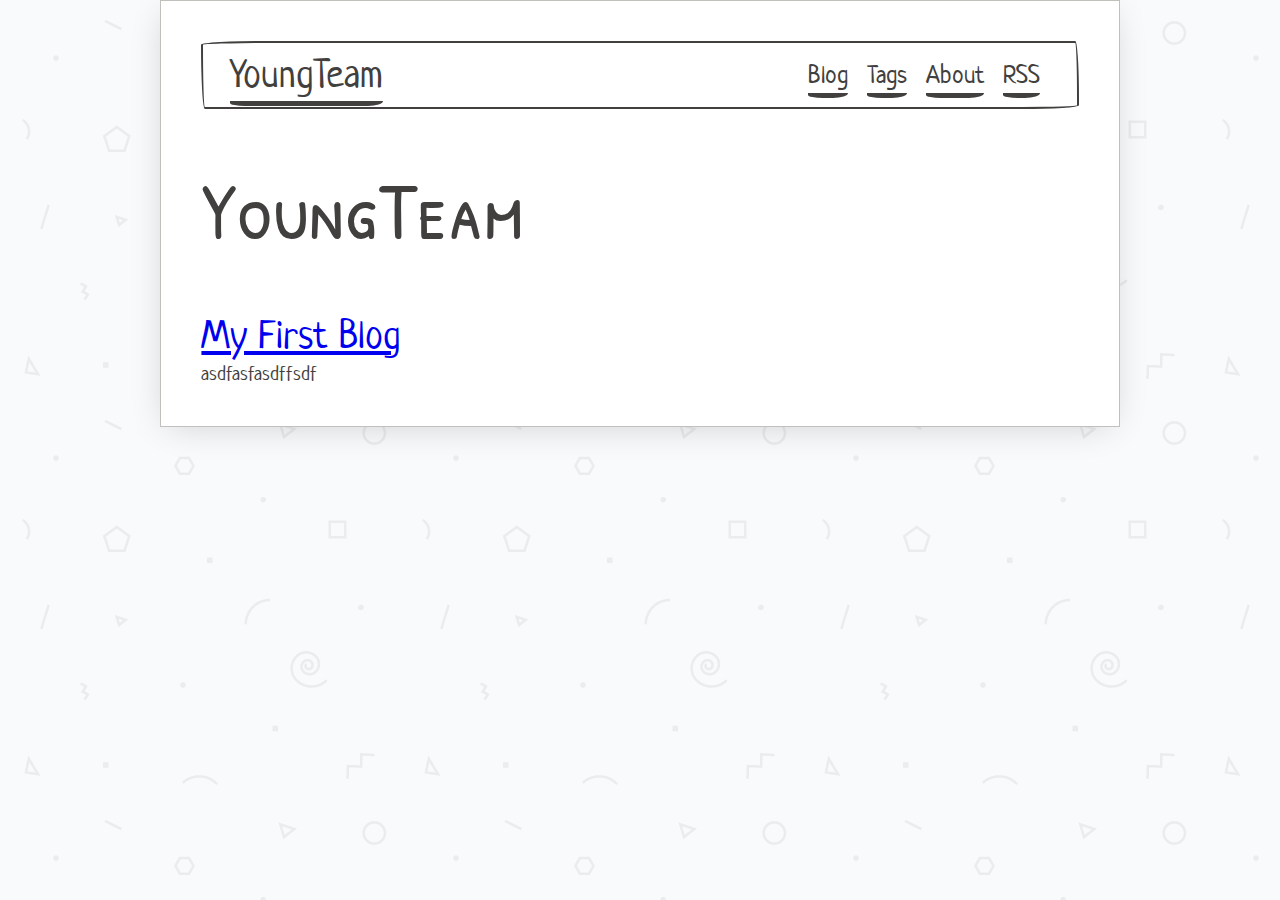
<file: index.html>
<!DOCTYPE html>
<html lang="en">
  <head>
  <meta charset="utf-8">
  <meta name="viewport" content="width=device-width, initial-scale=1.0">
  <meta http-equiv="X-UA-Compatible" content="IE=edge">

  <meta name="generator" content="Hugo 0.54.0" />
  <link rel="canonical" href="https://youngteam.github.io/">

  
    
      <meta name="description" content="A Hugo theme made with PaperCSS, the less formal CSS framework.">
    
  

  <link rel="apple-touch-icon" sizes="180x180" href="/apple-touch-icon.png">
  <link rel="icon" type="image/png" sizes="32x32" href="/favicon-32x32.png">
  <link rel="icon" type="image/png" sizes="16x16" href="/favicon-16x16.png">
  <link rel="manifest" href="/site.webmanifest">
  <link rel="mask-icon" href="/safari-pinned-tab.svg" color="#000000">
  <meta name="msapplication-TileColor" content="#ffffff">
  <meta name="theme-color" content="#ffffff">

  <link rel="stylesheet" type="text/css" href="https://youngteam.github.io/css/paper.css">

  
  
  <link rel="stylesheet" type="text/css" href="https://youngteam.github.io/css/custom.css">

  
  
    
  
  <title>YoungTeam</title>
</head>
  <body>
    <div class="container paper">
      <nav class="border split-nav">
  <div class="nav-brand">
    <h3><a href="/">YoungTeam</a></h3>
  </div>
  <div class="collapsible">
    <input id="collapsible1" type="checkbox" name="collapsible1">
    <button>
    <label for="collapsible1">
        <div class="bar1"></div>
        <div class="bar2"></div>
        <div class="bar3"></div>
      </label>
    </button>
    <div class="collapsible-body">
      <ul class="inline">
      
        <li><a href="/">Blog</a></li>
      
        <li><a href="/tags/">Tags</a></li>
      
        <li><a href="/about/">About</a></li>
      
        <li><a href="/index.xml">RSS</a></li>
      
      </ul>
    </div>
  </div>
</nav>
      <main>
        

<h1>YoungTeam</h1>

  <h2 class="post-list summary">
    <a href="https://youngteam.github.io/my-first-blog/">
      My First Blog
    </a>
  </h2>
  
    asdfasfasdffsdf
  

  

      </main>
      
  
  <script>
  window.ga=window.ga||function(){(ga.q=ga.q||[]).push(arguments)};ga.l=+new Date;
  ga('create', 'UA-123456789-1', 'auto');
  ga('send', 'pageview');
  </script>
  <script async src='https://www.google-analytics.com/analytics.js'></script>
  

  </div>
  </body>
</html>
</file>
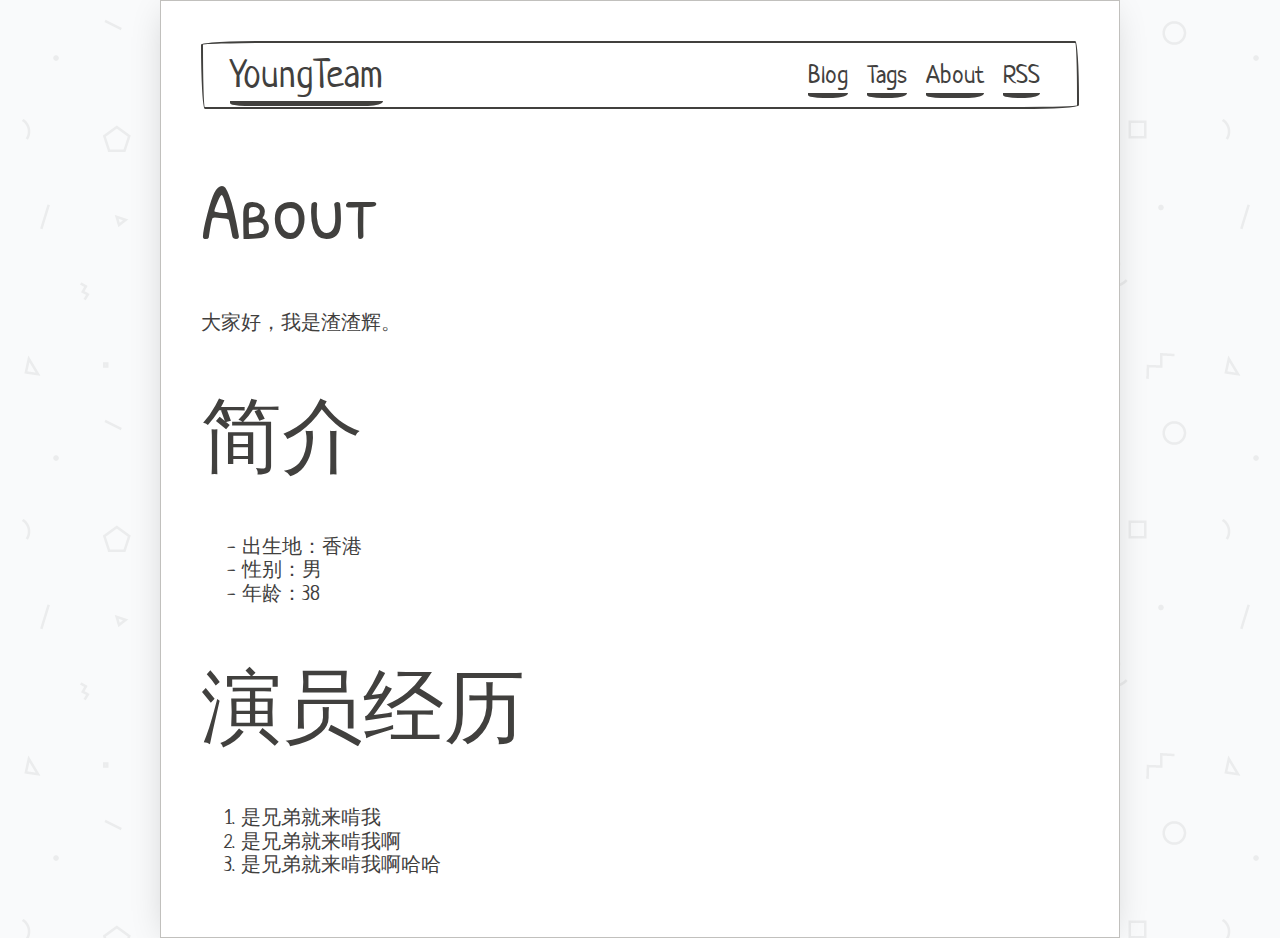
<file: about/index.html>
<!DOCTYPE html>
<html lang="en">
  <head>
  <meta charset="utf-8">
  <meta name="viewport" content="width=device-width, initial-scale=1.0">
  <meta http-equiv="X-UA-Compatible" content="IE=edge">

  <meta name="generator" content="Hugo 0.54.0" />
  <link rel="canonical" href="https://youngteam.github.io/about/">

  

  <link rel="apple-touch-icon" sizes="180x180" href="/apple-touch-icon.png">
  <link rel="icon" type="image/png" sizes="32x32" href="/favicon-32x32.png">
  <link rel="icon" type="image/png" sizes="16x16" href="/favicon-16x16.png">
  <link rel="manifest" href="/site.webmanifest">
  <link rel="mask-icon" href="/safari-pinned-tab.svg" color="#000000">
  <meta name="msapplication-TileColor" content="#ffffff">
  <meta name="theme-color" content="#ffffff">

  <link rel="stylesheet" type="text/css" href="https://youngteam.github.io/css/paper.css">

  
  
  <link rel="stylesheet" type="text/css" href="https://youngteam.github.io/css/custom.css">

  
  
  <title>About | YoungTeam</title>
</head>
  <body>
    <div class="container paper">
      <nav class="border split-nav">
  <div class="nav-brand">
    <h3><a href="/">YoungTeam</a></h3>
  </div>
  <div class="collapsible">
    <input id="collapsible1" type="checkbox" name="collapsible1">
    <button>
    <label for="collapsible1">
        <div class="bar1"></div>
        <div class="bar2"></div>
        <div class="bar3"></div>
      </label>
    </button>
    <div class="collapsible-body">
      <ul class="inline">
      
        <li><a href="/">Blog</a></li>
      
        <li><a href="/tags/">Tags</a></li>
      
        <li><a href="/about/">About</a></li>
      
        <li><a href="/index.xml">RSS</a></li>
      
      </ul>
    </div>
  </div>
</nav>
      <main>
        

<h1>About</h1>


<p>大家好，我是渣渣辉。</p>

<h1 id="简介">简介</h1>

<ul>
<li>出生地：香港</li>
<li>性别：男</li>
<li>年龄：38</li>
</ul>

<h1 id="演员经历">演员经历</h1>

<ol>
<li>是兄弟就来啃我</li>
<li>是兄弟就来啃我啊</li>
<li>是兄弟就来啃我啊哈哈</li>
</ol>

  

      </main>
      
  
  <script>
  window.ga=window.ga||function(){(ga.q=ga.q||[]).push(arguments)};ga.l=+new Date;
  ga('create', 'UA-123456789-1', 'auto');
  ga('send', 'pageview');
  </script>
  <script async src='https://www.google-analytics.com/analytics.js'></script>
  

  </div>
  </body>
</html>
</file>
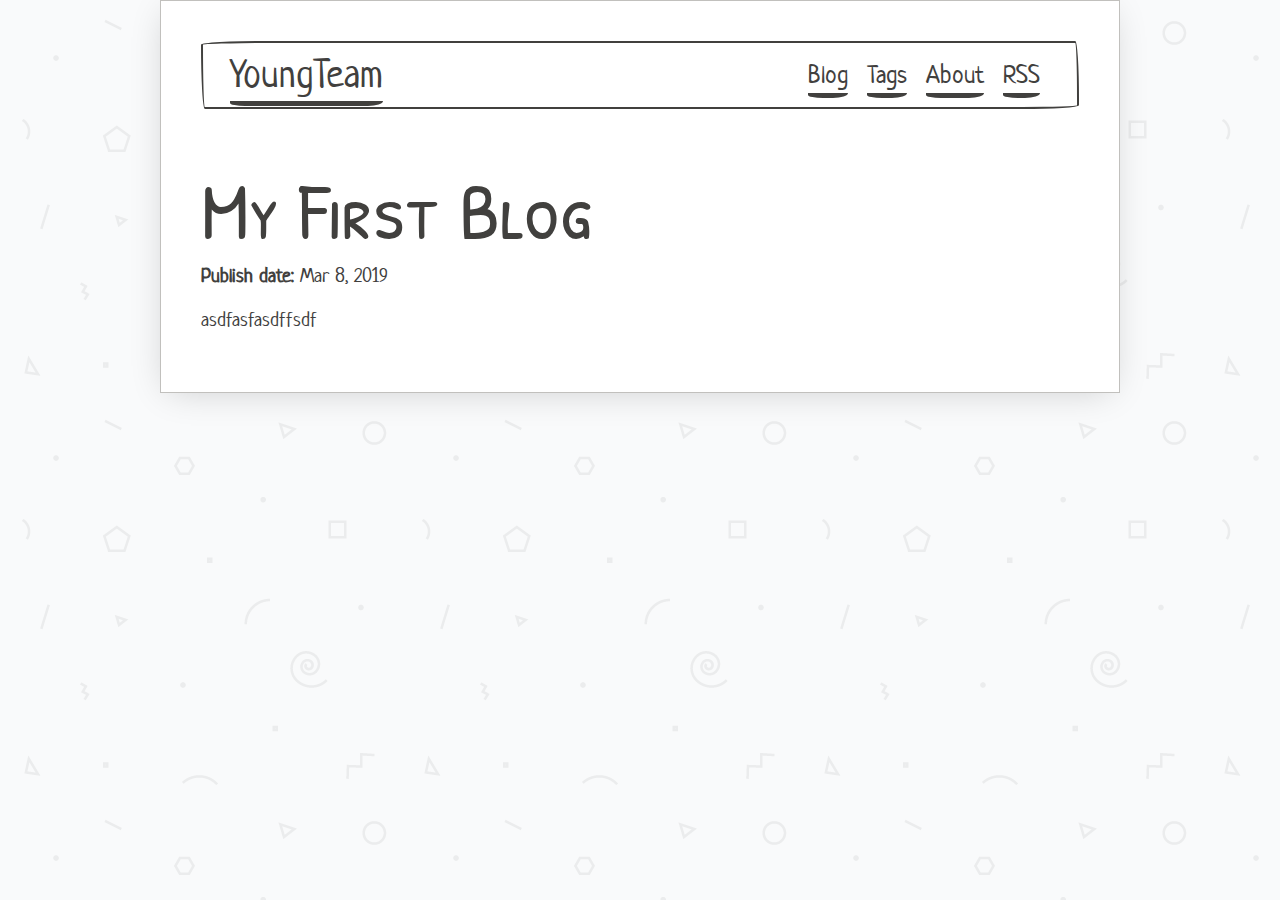
<file: my-first-blog/index.html>
<!DOCTYPE html>
<html lang="en">
  <head>
  <meta charset="utf-8">
  <meta name="viewport" content="width=device-width, initial-scale=1.0">
  <meta http-equiv="X-UA-Compatible" content="IE=edge">

  <meta name="generator" content="Hugo 0.54.0" />
  <link rel="canonical" href="https://youngteam.github.io/my-first-blog/">

  

  <link rel="apple-touch-icon" sizes="180x180" href="/apple-touch-icon.png">
  <link rel="icon" type="image/png" sizes="32x32" href="/favicon-32x32.png">
  <link rel="icon" type="image/png" sizes="16x16" href="/favicon-16x16.png">
  <link rel="manifest" href="/site.webmanifest">
  <link rel="mask-icon" href="/safari-pinned-tab.svg" color="#000000">
  <meta name="msapplication-TileColor" content="#ffffff">
  <meta name="theme-color" content="#ffffff">

  <link rel="stylesheet" type="text/css" href="https://youngteam.github.io/css/paper.css">

  
  
  <link rel="stylesheet" type="text/css" href="https://youngteam.github.io/css/custom.css">

  
  
  <title>My First Blog | YoungTeam</title>
</head>
  <body>
    <div class="container paper">
      <nav class="border split-nav">
  <div class="nav-brand">
    <h3><a href="/">YoungTeam</a></h3>
  </div>
  <div class="collapsible">
    <input id="collapsible1" type="checkbox" name="collapsible1">
    <button>
    <label for="collapsible1">
        <div class="bar1"></div>
        <div class="bar2"></div>
        <div class="bar3"></div>
      </label>
    </button>
    <div class="collapsible-body">
      <ul class="inline">
      
        <li><a href="/">Blog</a></li>
      
        <li><a href="/tags/">Tags</a></li>
      
        <li><a href="/about/">About</a></li>
      
        <li><a href="/index.xml">RSS</a></li>
      
      </ul>
    </div>
  </div>
</nav>
      <main>
        

<h1 class="post-title">My First Blog</h1>


<strong>Publish date: </strong>Mar 8, 2019
<br>



  



<p>asdfasfasdffsdf</p>

  

      </main>
      
  
  <script>
  window.ga=window.ga||function(){(ga.q=ga.q||[]).push(arguments)};ga.l=+new Date;
  ga('create', 'UA-123456789-1', 'auto');
  ga('send', 'pageview');
  </script>
  <script async src='https://www.google-analytics.com/analytics.js'></script>
  

  </div>
  </body>
</html>
</file>
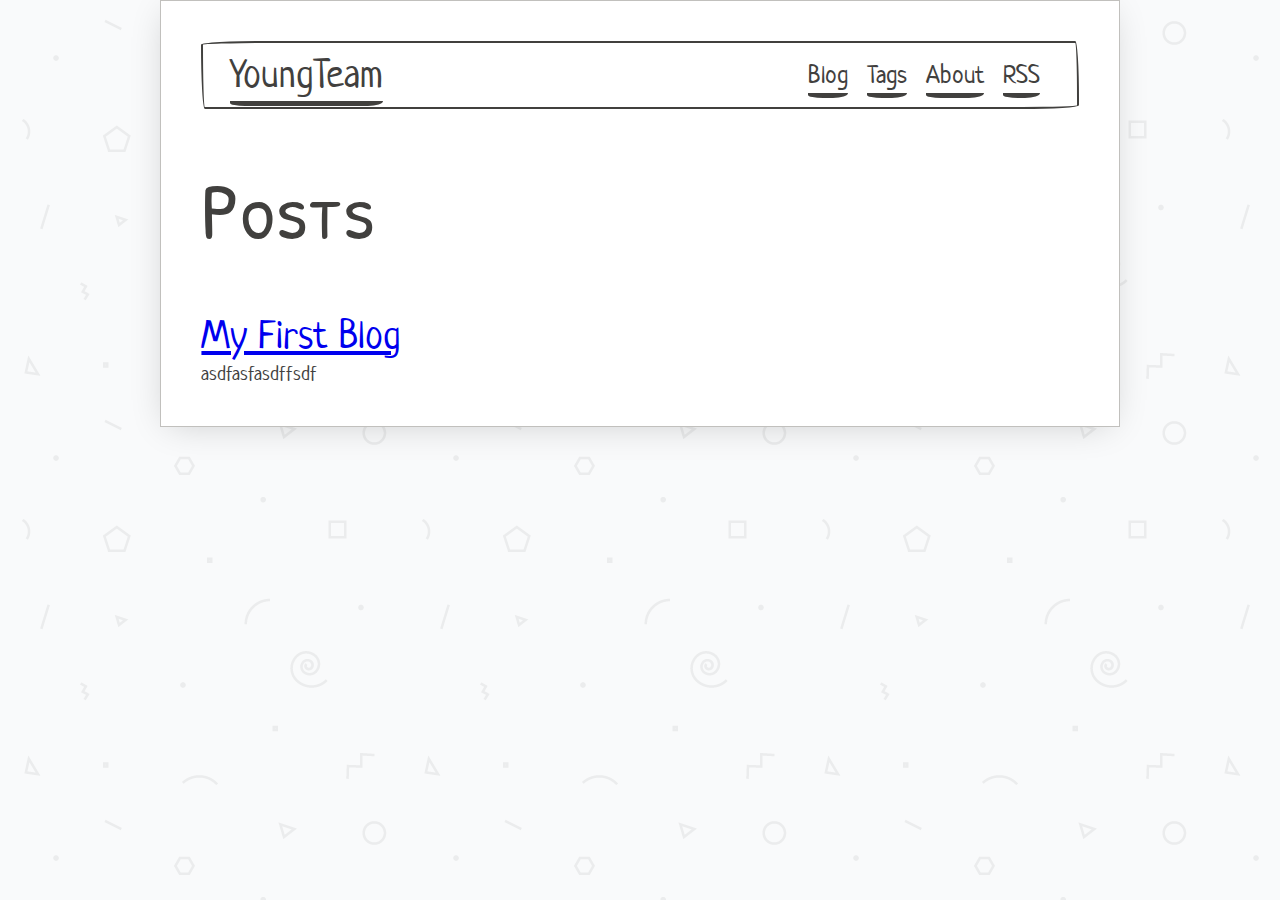
<file: post/index.html>
<!DOCTYPE html>
<html lang="en">
  <head>
  <meta charset="utf-8">
  <meta name="viewport" content="width=device-width, initial-scale=1.0">
  <meta http-equiv="X-UA-Compatible" content="IE=edge">

  <meta name="generator" content="Hugo 0.54.0" />
  <link rel="canonical" href="https://youngteam.github.io/post/">

  

  <link rel="apple-touch-icon" sizes="180x180" href="/apple-touch-icon.png">
  <link rel="icon" type="image/png" sizes="32x32" href="/favicon-32x32.png">
  <link rel="icon" type="image/png" sizes="16x16" href="/favicon-16x16.png">
  <link rel="manifest" href="/site.webmanifest">
  <link rel="mask-icon" href="/safari-pinned-tab.svg" color="#000000">
  <meta name="msapplication-TileColor" content="#ffffff">
  <meta name="theme-color" content="#ffffff">

  <link rel="stylesheet" type="text/css" href="https://youngteam.github.io/css/paper.css">

  
  
  <link rel="stylesheet" type="text/css" href="https://youngteam.github.io/css/custom.css">

  
  
  <title>Posts | YoungTeam</title>
</head>
  <body>
    <div class="container paper">
      <nav class="border split-nav">
  <div class="nav-brand">
    <h3><a href="/">YoungTeam</a></h3>
  </div>
  <div class="collapsible">
    <input id="collapsible1" type="checkbox" name="collapsible1">
    <button>
    <label for="collapsible1">
        <div class="bar1"></div>
        <div class="bar2"></div>
        <div class="bar3"></div>
      </label>
    </button>
    <div class="collapsible-body">
      <ul class="inline">
      
        <li><a href="/">Blog</a></li>
      
        <li><a href="/tags/">Tags</a></li>
      
        <li><a href="/about/">About</a></li>
      
        <li><a href="/index.xml">RSS</a></li>
      
      </ul>
    </div>
  </div>
</nav>
      <main>
        

<h1>Posts</h1>

  <h2 class="post-list summary">
    <a href="https://youngteam.github.io/my-first-blog/">
      My First Blog
    </a>
  </h2>
  
    asdfasfasdffsdf
  



      </main>
      
  
  <script>
  window.ga=window.ga||function(){(ga.q=ga.q||[]).push(arguments)};ga.l=+new Date;
  ga('create', 'UA-123456789-1', 'auto');
  ga('send', 'pageview');
  </script>
  <script async src='https://www.google-analytics.com/analytics.js'></script>
  

  </div>
  </body>
</html>
</file>
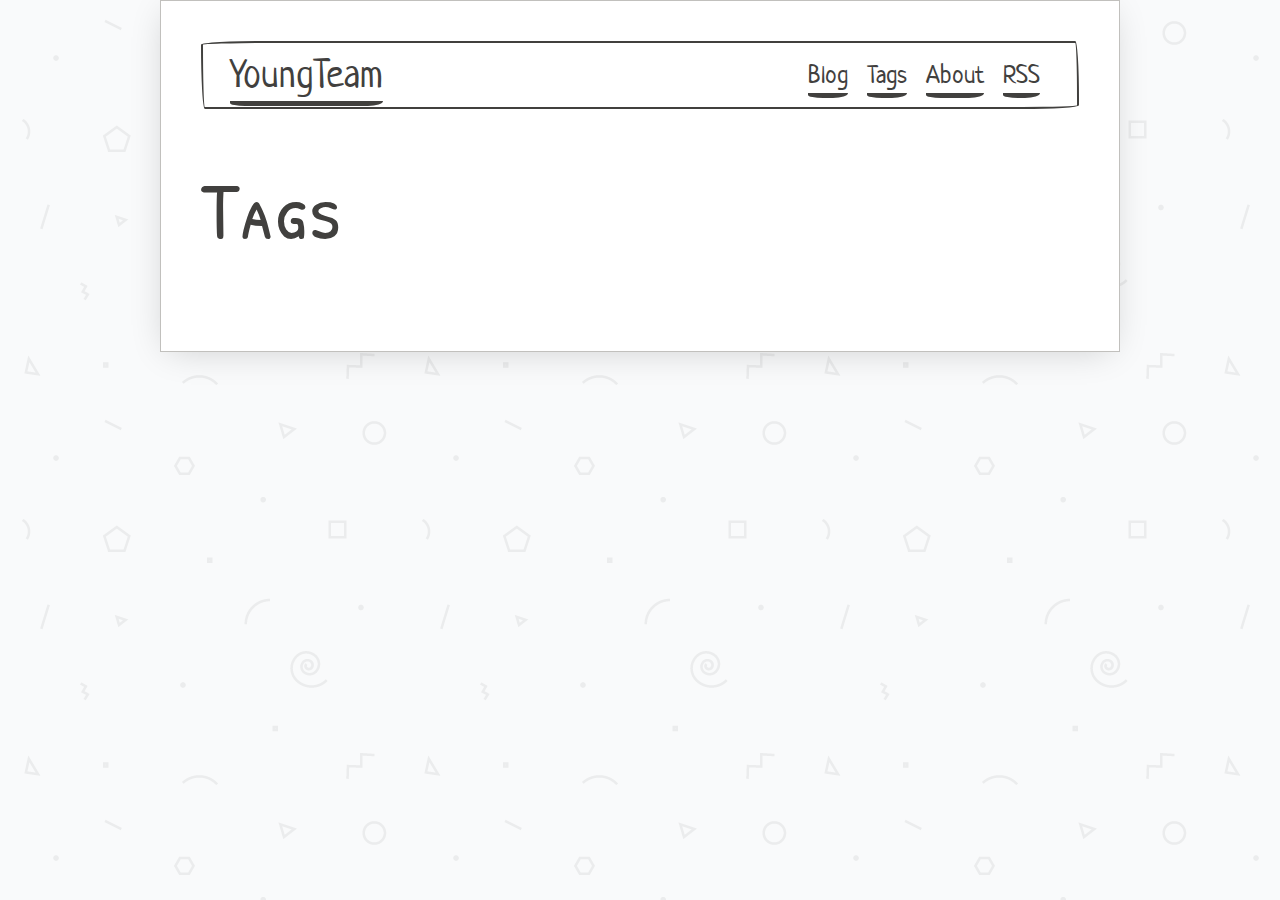
<file: tags/index.html>
<!DOCTYPE html>
<html lang="en">
  <head>
  <meta charset="utf-8">
  <meta name="viewport" content="width=device-width, initial-scale=1.0">
  <meta http-equiv="X-UA-Compatible" content="IE=edge">

  <meta name="generator" content="Hugo 0.54.0" />
  <link rel="canonical" href="https://youngteam.github.io/tags/">

  

  <link rel="apple-touch-icon" sizes="180x180" href="/apple-touch-icon.png">
  <link rel="icon" type="image/png" sizes="32x32" href="/favicon-32x32.png">
  <link rel="icon" type="image/png" sizes="16x16" href="/favicon-16x16.png">
  <link rel="manifest" href="/site.webmanifest">
  <link rel="mask-icon" href="/safari-pinned-tab.svg" color="#000000">
  <meta name="msapplication-TileColor" content="#ffffff">
  <meta name="theme-color" content="#ffffff">

  <link rel="stylesheet" type="text/css" href="https://youngteam.github.io/css/paper.css">

  
  
  <link rel="stylesheet" type="text/css" href="https://youngteam.github.io/css/custom.css">

  
  
  <title>Tags | YoungTeam</title>
</head>
  <body>
    <div class="container paper">
      <nav class="border split-nav">
  <div class="nav-brand">
    <h3><a href="/">YoungTeam</a></h3>
  </div>
  <div class="collapsible">
    <input id="collapsible1" type="checkbox" name="collapsible1">
    <button>
    <label for="collapsible1">
        <div class="bar1"></div>
        <div class="bar2"></div>
        <div class="bar3"></div>
      </label>
    </button>
    <div class="collapsible-body">
      <ul class="inline">
      
        <li><a href="/">Blog</a></li>
      
        <li><a href="/tags/">Tags</a></li>
      
        <li><a href="/about/">About</a></li>
      
        <li><a href="/index.xml">RSS</a></li>
      
      </ul>
    </div>
  </div>
</nav>
      <main>
        

<h1>Tags</h1>



      </main>
      
  
  <script>
  window.ga=window.ga||function(){(ga.q=ga.q||[]).push(arguments)};ga.l=+new Date;
  ga('create', 'UA-123456789-1', 'auto');
  ga('send', 'pageview');
  </script>
  <script async src='https://www.google-analytics.com/analytics.js'></script>
  

  </div>
  </body>
</html>
</file>
